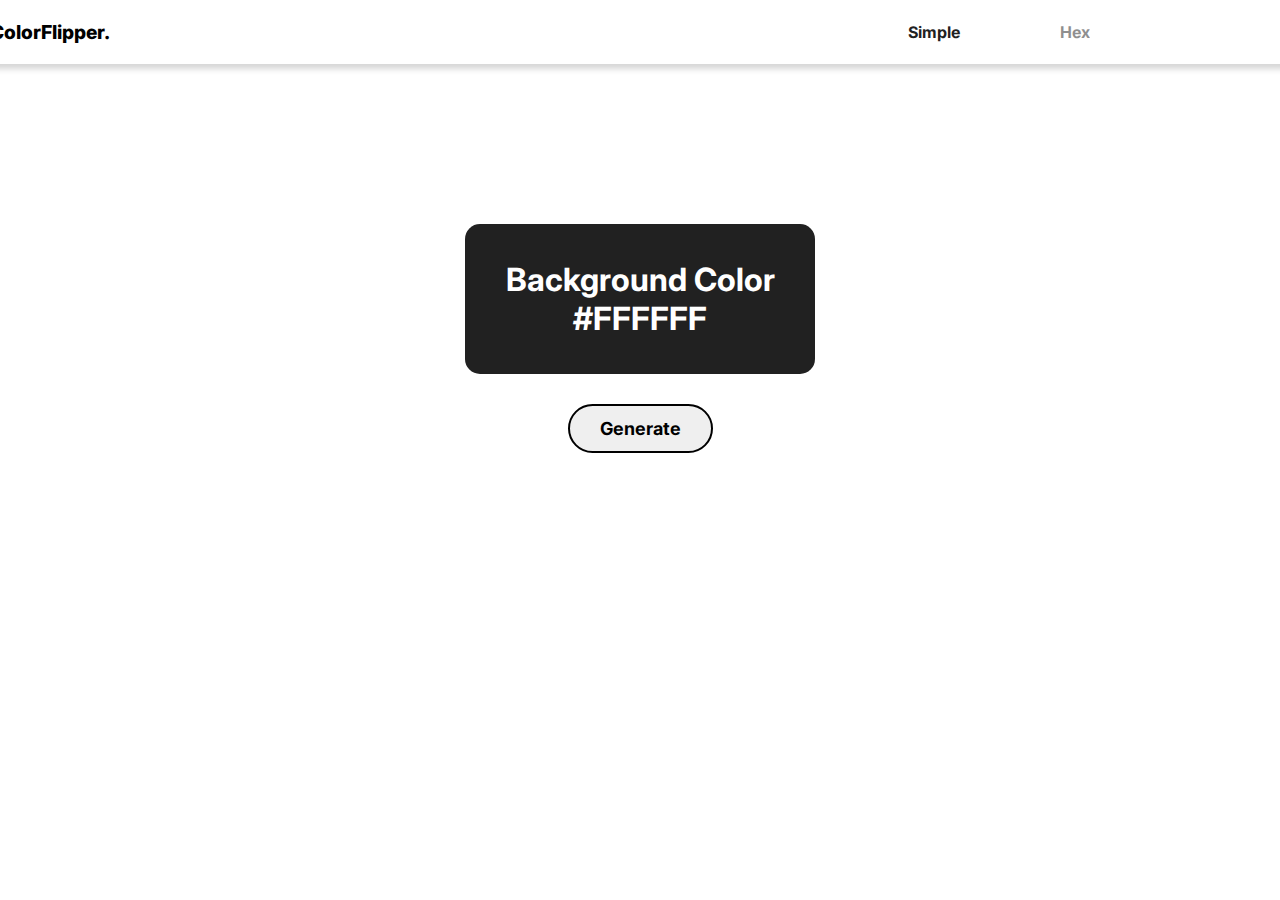
<file: index.html>
<!DOCTYPE html>
<html lang="en">
  <head>
    <meta charset="UTF-8" />
    <meta http-equiv="X-UA-Compatible" content="IE=edge" />
    <meta name="viewport" content="width=device-width, initial-scale=1.0" />
    <title>Color Flipper || Simple</title>
    <link rel="stylesheet" href="color-flipper.css" />
    <link rel="preconnect" href="https://fonts.googleapis.com" />
    <link rel="preconnect" href="https://fonts.gstatic.com" crossorigin />
    <link
      href="https://fonts.googleapis.com/css2?family=Inter:wght@100;300;400;500;600;700;800;900&display=swap"
      rel="stylesheet"
    />
  </head>
  <body>
    <nav>
      <div class="nav-container">
        <h4 class="logo">ColorFlipper.</h4>
        <div class="sub-nav">
          <a href="./color-flipper-simple.html">Simple</a>
          <a href="./color-flipper-hex.html" style="opacity: 0.5;">Hex</a>
        </div>
      </div>
    </nav>
    <body>
      <div class="code-box">
        <h1>Background Color</h1>
        <h1 class="color">#FFFFFF</h1>
      </div>
      <button class="generate-button" id="btn">Generate</button>
    </body>
    <script src="simple.js"></script>
  </body>
</html>
</file>
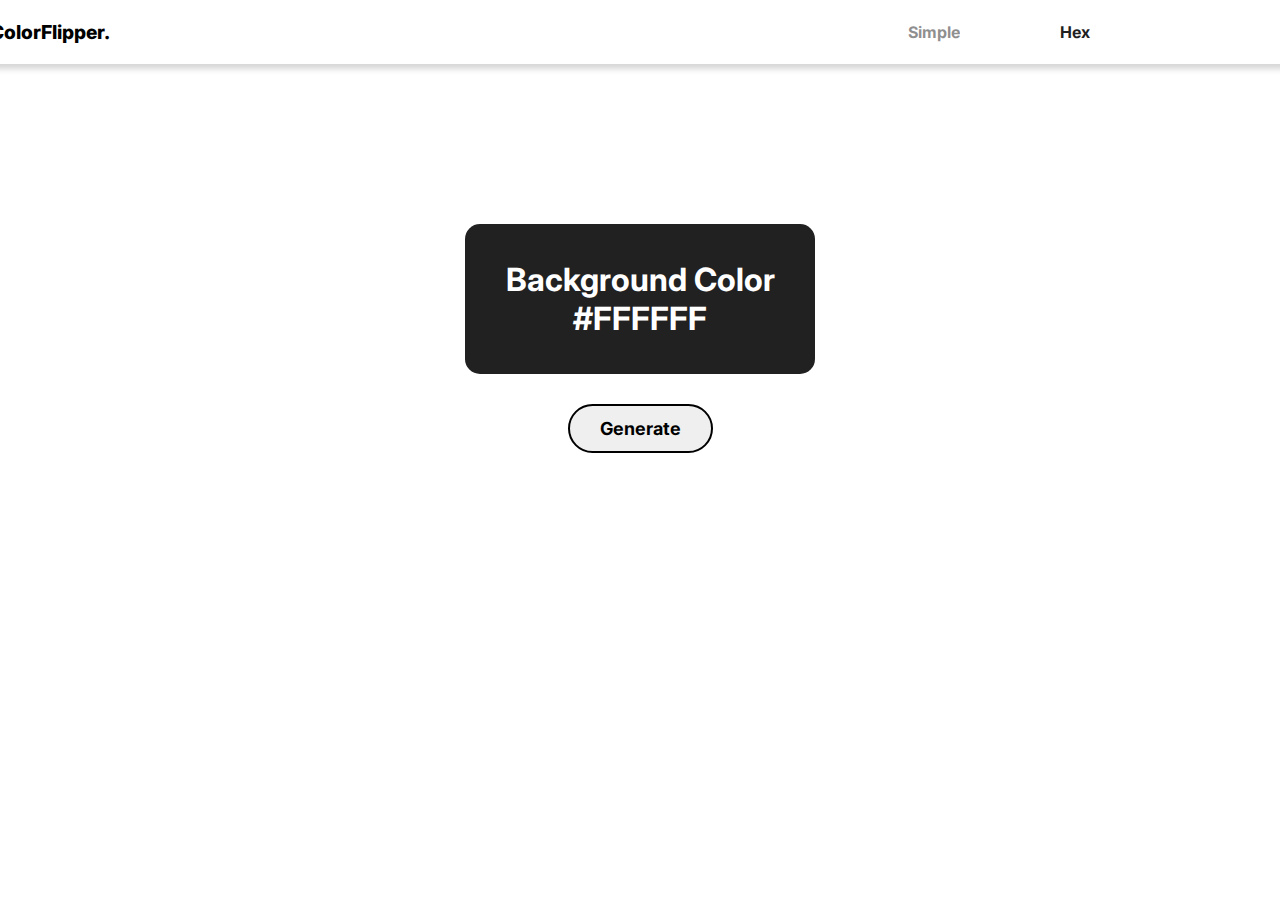
<file: color-flipper-hex.html>
<!DOCTYPE html>
<html lang="en">
  <head>
    <meta charset="UTF-8" />
    <meta http-equiv="X-UA-Compatible" content="IE=edge" />
    <meta name="viewport" content="width=device-width, initial-scale=1.0" />
    <title>Color Flipper || Simple</title>
    <link rel="stylesheet" href="color-flipper.css" />
    <link rel="preconnect" href="https://fonts.googleapis.com" />
    <link rel="preconnect" href="https://fonts.gstatic.com" crossorigin />
    <link
      href="https://fonts.googleapis.com/css2?family=Inter:wght@100;300;400;500;600;700;800;900&display=swap"
      rel="stylesheet"
    />
  </head>
  <body>
    <nav>
      <div class="nav-container">
        <h4 class="logo">ColorFlipper.</h4>
        <div class="sub-nav">
          <a href="./color-flipper-simple.html" class="simple" style="opacity: 0.5;">Simple</a>
          <a href="./color-flipper-hex.html" class="hex">Hex</a>
        </div>
      </div>
    </nav>
    <body>
      <div class="code-box">
        <h1>Background Color</h1>
        <h1 class="color">#FFFFFF</h1>
      </div>
      <button class="generate-button" id="btn">Generate</button>
    </body>
    <script src="hex.js"></script>
  </body>
</html>
</file>
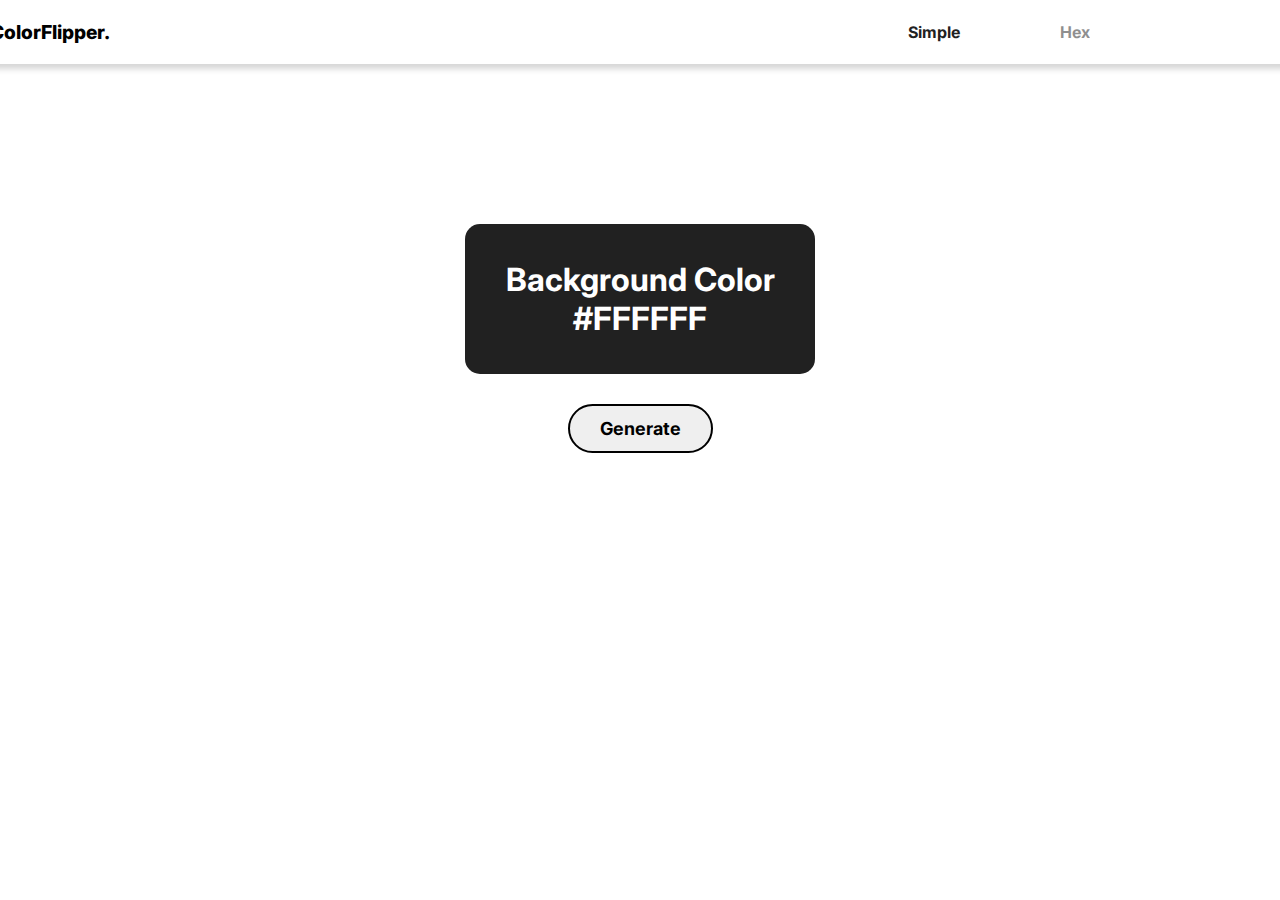
<file: color-flipper-simple.html>
<!DOCTYPE html>
<html lang="en">
  <head>
    <meta charset="UTF-8" />
    <meta http-equiv="X-UA-Compatible" content="IE=edge" />
    <meta name="viewport" content="width=device-width, initial-scale=1.0" />
    <title>Color Flipper || Simple</title>
    <link rel="stylesheet" href="color-flipper.css" />
    <link rel="preconnect" href="https://fonts.googleapis.com" />
    <link rel="preconnect" href="https://fonts.gstatic.com" crossorigin />
    <link
      href="https://fonts.googleapis.com/css2?family=Inter:wght@100;300;400;500;600;700;800;900&display=swap"
      rel="stylesheet"
    />
  </head>
  <body>
    <nav>
      <div class="nav-container">
        <h4 class="logo">ColorFlipper.</h4>
        <div class="sub-nav">
          <a href="./color-flipper-simple.html">Simple</a>
          <a href="./color-flipper-hex.html" style="opacity: 0.5;">Hex</a>
        </div>
      </div>
    </nav>
    <body>
      <div class="code-box">
        <h1>Background Color</h1>
        <h1 class="color">#FFFFFF</h1>
      </div>
      <button class="generate-button" id="btn">Generate</button>
    </body>
    <script src="simple.js"></script>
  </body>
</html>
</file>
<file: color-flipper.css>
* {
  margin: 0;
  padding: 0;
  font-family: Inter;
}
.nav-container {
  display: flex;
  justify-content: space-between;
  padding-top: 20px;
  padding-bottom: 20px;
  font-size: larger;
  box-shadow: 5px 5px 6px 0 rgba(51, 51, 51, 0.2);
  width: 1600px;
}
.sub-nav {
  display: flex;
  flex-direction: row;
  align-items: center;
  margin-right: 150px;
  font-weight: 500;
  color: #424242;
  margin-left: 200px;
  padding-right: 200px;
}
.sub-nav > a {
  padding-left: 100px;
  text-decoration: none;
  color: #212121;
  font-size: medium;
  font-weight: 700;
}
.logo {
  font-weight: 800;
  margin-left: 150px;
}
nav {
  background-color: #ffffff;
  margin-top: 0px;
}
.code-box {
  background-color: #212121;
  color: #ffffff;
  font-weight: 800;
  border-radius: 15px;
  display: flex;
  flex-direction: column;
  align-items: center;
  justify-content: center;
  width: 350px;
  height: 150px;
  margin-top: 160px;
  font-weight: 700;
}
button {
  display: flex;
  justify-content: center;
  margin-top: 30px;
  border: solid 2px #000000;
  padding: 12px;
  padding-left: 30px;
  padding-right: 30px;
  border-radius: 50px;
  font-weight: 700;
  font-size: large;
}
body {
  display: flex;
  flex-direction: column;
  align-items: center;
}
.generate-button:hover {
    background-color: #212121;
    color: #ffffff;
    transition: 0.3s ease;
    cursor: pointer;
}
.hex-change {
  color: aqua;
}
</file>
